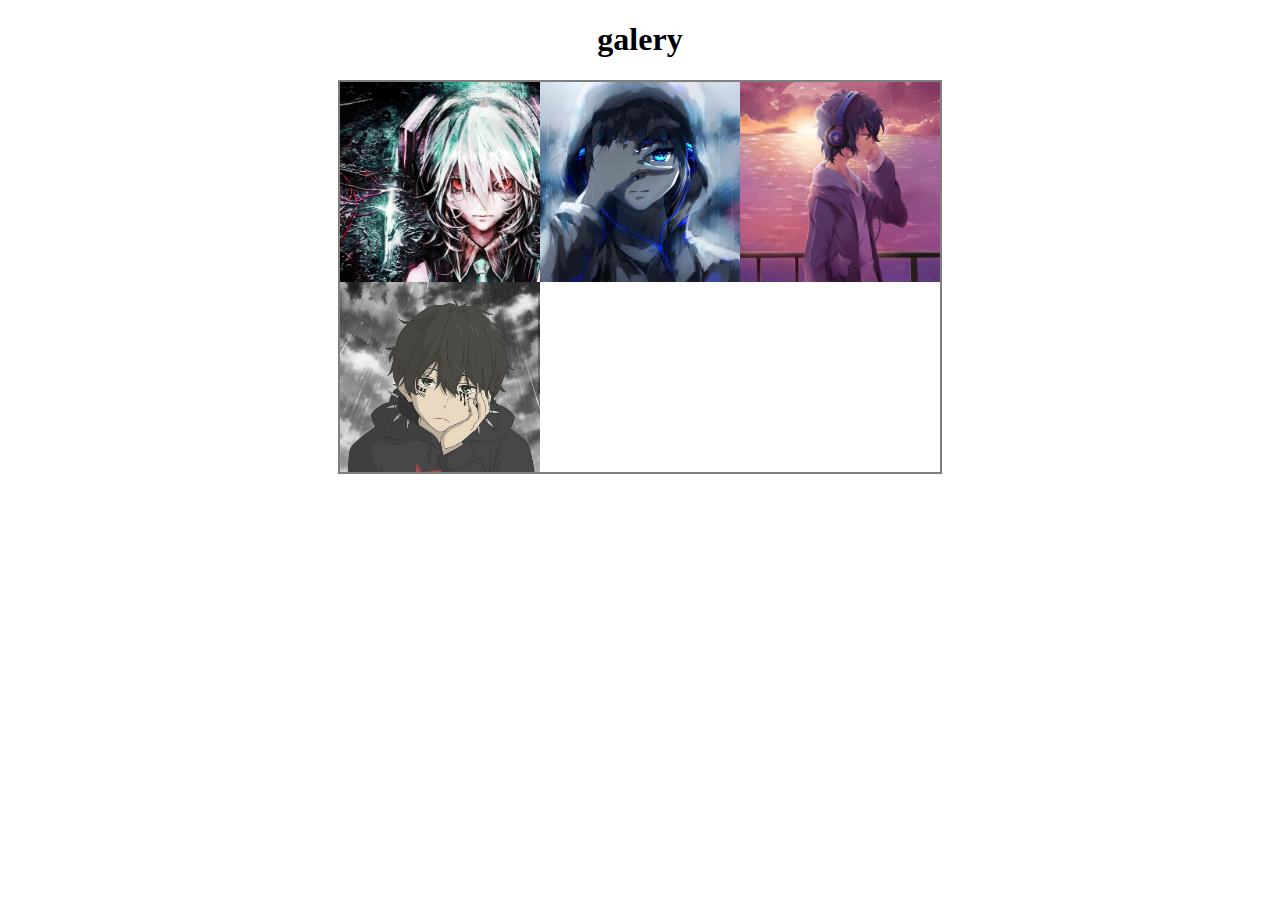
<file: templates/galeri.html>
<!DOCTYPE html>
<html lang="en">

<head>
    <meta charset="UTF-8">
    <meta http-equiv="X-UA-Compatible" content="IE=edge">
    <meta name="viewport" content="width=device-width, initial-scale=1.0">
    <title>galeri</title>
    <style>
        h1 {
            text-align: center;
        }

        .container {
            width: 600px;
            border: 2px solid rgb(0, 0, 0, .5);
            
            margin: 0 auto;
            display: flex;
            flex-wrap: wrap;
        }

        .card {
            display: flex;
            position: relative;
            overflow: hidden;
        }

        .title {
            position: absolute;
            width: 100%;
            height: 100%;
            background-image: linear-gradient(to bottom, rgba(5, 5, 5, 0), rgba(5, 5, 5, 1));
            top: 200px;
            transition: all .5s ease-in;
        }

        .title p,
        h3 {
            text-align: center;
            color: white;
            line-height: 2px;
            position: relative;
            top: 130px;
            text-shadow: 1px 1px rgba(5, 5, 5, 5);
        }

        .card:hover .title {
            top: 0;
            transition: all 0.5s ease-out;
        }

        .card img {
            transform: scale(1);
            transition: all .5s ease-out;
        }

        .card:hover img {
            transform: scale(1.1);
            transition: all .3s ease-in;
        }

        a {
            line-height: 0;
        }

        .overlay {
            position: fixed;
            top: 0;
            left: 0;
            background-color: rgba(0, 0, 0, 0.8);
            z-index: 100;
            text-align: center;
            padding: 130px 0;
            width: 0;
            height: 0;
            overflow: hidden;
            transition: all .1s ease-out;
        }

        .overlay img {
            width: 30%;
            margin: auto 0;
        }

        .overlay:target {
            bottom: 0;
            right: 0;
            width: auto;
            height: auto;
            background-color: rgba(0, 0, 0, 0.8);
            transition: all .1s ease-in;
        }
    </style>
</head>

<body>
    <h1>galery</h1>
    <div class="container">
        <div class="card">
            <a href="#front">
                <img style="width: 200px  ;" src="/static/assets/img/wp6409389.webp" alt="">
                <div class="title">
                    <h3>FICROR</h3>
                    <p>Flank</p>
                </div>
                <div class="overlay" id="front">
                    <img src="/static/assets/img/wp6409389.webp" alt="">
                </div>
            </a>
        </div>
        <div class="card">
            <a href="#front1">
                <img style="width: 200px  ;"
                    src="/static/assets/img/Original-Forum-Avatar-Profile-Photo-ID-165325-Avatar-.jpg" alt="">
                <div class="title">
                    <h3>FRONT</h3>
                    <p>Anchor</p>
                </div>
                <div class="overlay" id="front1">
                    <img src="/static/assets/img/Original-Forum-Avatar-Profile-Photo-ID-165325-Avatar-.jpg" alt="">
                    
                </div>
            </a>
        </div>
        <a href="#front2">
            <div class="card">
                <img style="width: 200px  ;" src="/static/assets/img/wp7346640.webp" alt="">
                <div class="title">
                    <h3>BERKAT</h3>
                    <p>Flank</p>
                </div>
                <div class="overlay" id="front2">
                    <img src="/static/assets/img/wp7346640.webp" alt="">
                </div>
        </a>
    </div>
    <div class="card">
        <a href="#front3">
            <img style="width: 200px  ;" src="/static/assets/img/f5a31b8b43609b08ec71c269a0086fe8.jpg" alt="">
            <div class="title">
                <h3>STEVAN</h3>
                <p>Anchor</p>
            </div>
            <div class="overlay" id="front3">
                <img src="/static/assets/img/f5a31b8b43609b08ec71c269a0086fe8.jpg" alt="">
            </div>
        </a>
    </div>
    </div>
    <script>
        const elementclose = document.getElementsByClassName('overlay')
        for (let i = 0; i < elementclose.length; i++) {
            elementclose[i].addEventListener('click', function () {
                let url = window.location.href.substr(0, window.location.href.indexOf('#'))
                window.location = url
            });
        }
    </script>
</body>

</html>
</file>
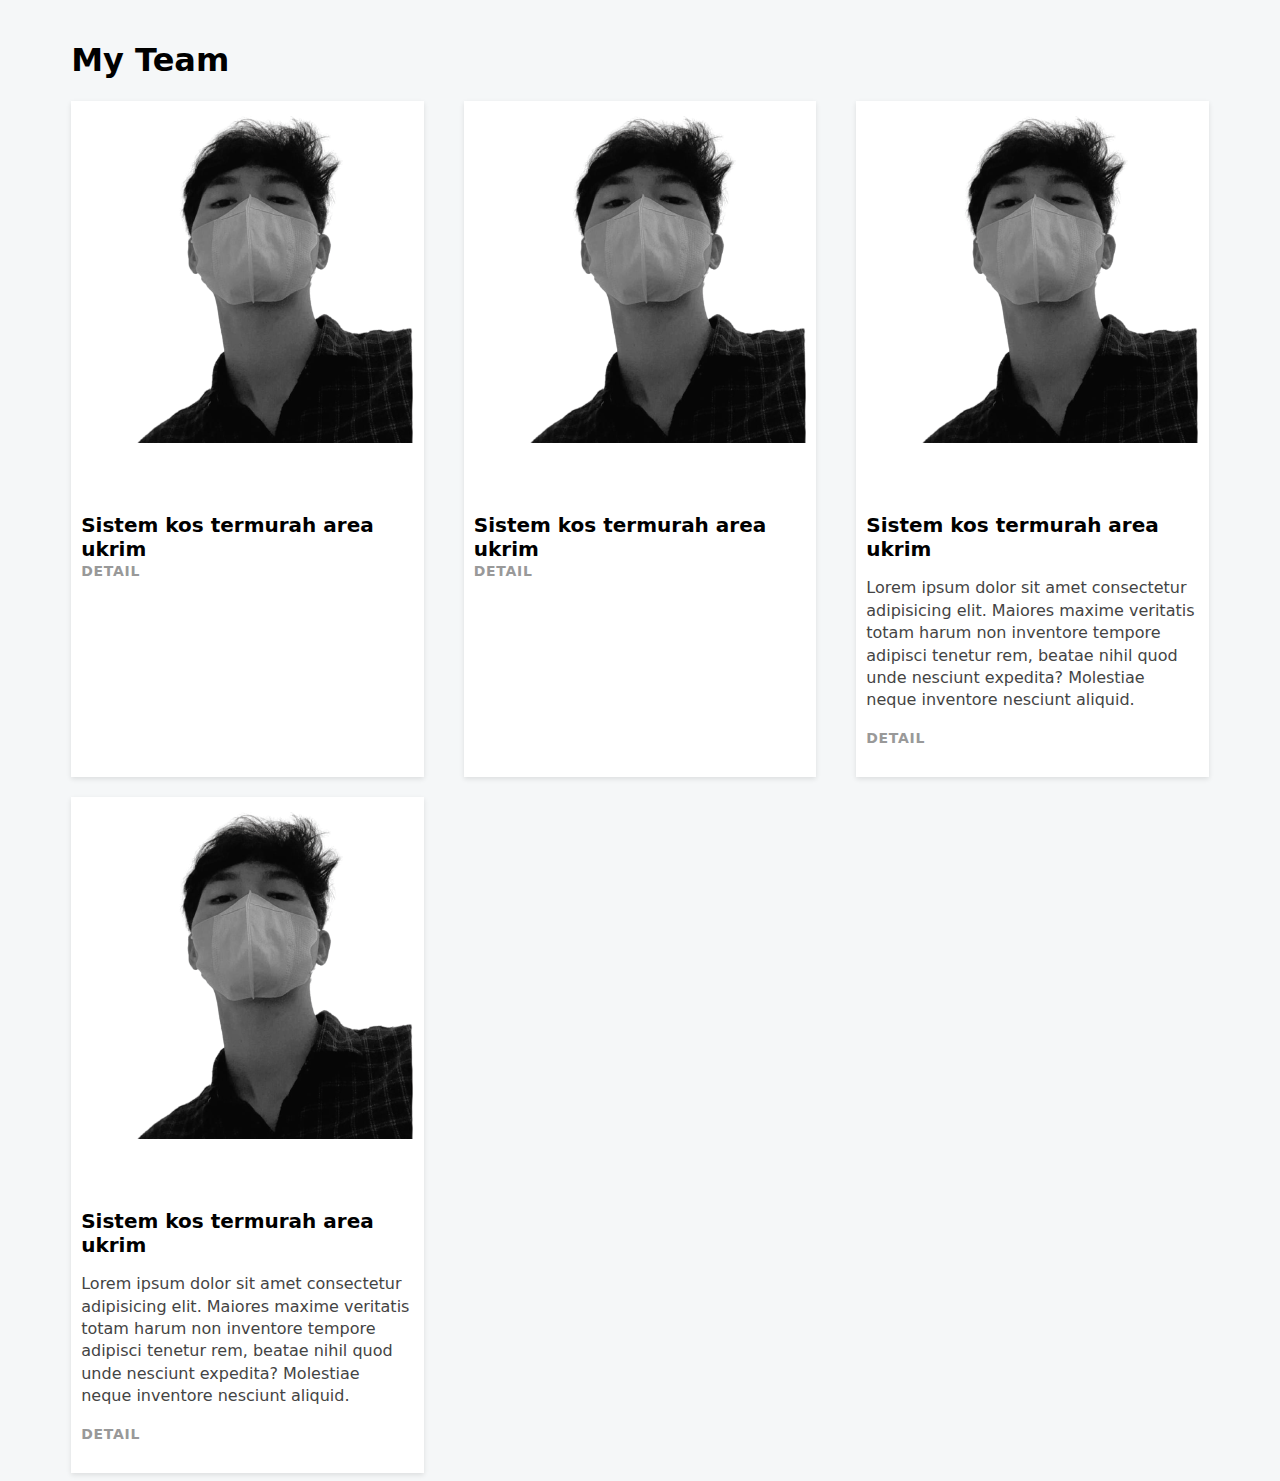
<file: templates/grid.html>
<!DOCTYPE html>
<html lang="en">
<head>
    <meta charset="UTF-8">
    <meta http-equiv="X-UA-Compatible" content="IE=edge">
    <meta name="viewport" content="width=device-width, initial-scale=1.0">
    <title>Document</title>
    <style>
        html{
            background-color: #f5f7f8;
            font-family: system-ui, -apple-system, BlinkMacSystemFont, 'Segoe UI', Roboto, Oxygen, Ubuntu, Cantarell, 'Open Sans', 'Helvetica Neue', sans-serif;
            padding: 20px 0;
        }
        header{
            width: 90%;
            max-width: 1240px;
            margin: 0 auto;

        }
        .container{
            width: 90%;
            max-width: 1240px;
            margin: 0 auto;
            display: grid;
            grid-template-columns: repeat(auto-fit, minmax(300px, 1fr));
            gap: 40px;
            

        }
        @media (min-width: 30em) {
            .container{
                grid-template-columns: 1fr 1fr;
            }
        }
        @media (min-width: 60em) {
            .container{
                grid-template-columns: repeat(3, 1fr);
            }
        }
        .card{
            background-color: #fff;
            text-decoration: none;
            color: #444;
            box-shadow: 0 2px 5px rgba(0, 0, 0, 0.1);
            display: flex;
            flex-direction: column;
            min-height: 100%;
            position: relative;
            padding: 10px;
            top: 0;
            transition: top .3s;
        }
        .card:hover{
            top: -2px;
            box-shadow: 0 2px 5px rgba(0, 0, 0, 0.2);
        }
        .card .thumb{
            padding-bottom: 20%;
            background-size: cover;
            background-position: center;
        }
        .card .article{
            padding: 20px;
            flex: 1;
            display: flex;
            flex-direction: column;
            justify-content: space-between;
        }
        .card h1{
            font-size: 20px;
            margin: 0;
            color: black;
        }
        .card span{
            font-size: 14px;
            color: #999;
            font-weight: bold;
            text-transform: uppercase;
            letter-spacing: 0.05em;
            margin: 2em 0 0 0;
        }
        .card p{
            flex: 1;
            line-height: 1.4;

        }
        
    </style>
</head>
<body>
    <header>
        <h1>My Team</h1>
    </header>
    <div class="container">
        <div class="artikel-1">
            <div class="card">
                <div class="thumb">
                    <img src="/static/assets/img/front1-removebg-preview (2).png" alt="">
                </div>
                <article>
                    <h1>Sistem kos termurah area ukrim</h1>
                    <span>DETAIL</span>
                </article>
            </div>
        </div>

        <div class="artikel-2">
            <div class="card">
                <div class="thumb">
                    <img src="/static/assets/img/front1-removebg-preview (2).png" alt="">
                </div>
                <article>
                    <h1>Sistem kos termurah area ukrim</h1>
                    <span>DETAIL</span>
                </article>
            </div>
        </div>

        <div class="artikel-3">
            <div class="card">
                <div class="thumb">
                    <img src="/static/assets/img/front1-removebg-preview (2).png" alt="">
                </div>
                <article>
                    <h1>Sistem kos termurah area ukrim</h1>
                    <p>Lorem ipsum dolor sit amet consectetur adipisicing elit. Maiores maxime veritatis totam harum non inventore tempore adipisci tenetur rem, beatae nihil quod unde nesciunt expedita? Molestiae neque inventore nesciunt aliquid.</p>
                    <span>DETAIL</span>
                </article>
            </div>
        </div>

        <div class="artikel-4">
            <div class="card">
                <div class="thumb">
                    <img src="/static/assets/img/front1-removebg-preview (2).png" alt="">
                </div>
                <article>
                    <h1>Sistem kos termurah area ukrim</h1>
                    <p>Lorem ipsum dolor sit amet consectetur adipisicing elit. Maiores maxime veritatis totam harum non inventore tempore adipisci tenetur rem, beatae nihil quod unde nesciunt expedita? Molestiae neque inventore nesciunt aliquid.</p>
                    <span>DETAIL</span>
                </article>
            </div>
        </div>
    </div>
</body>
</html>
</file>
